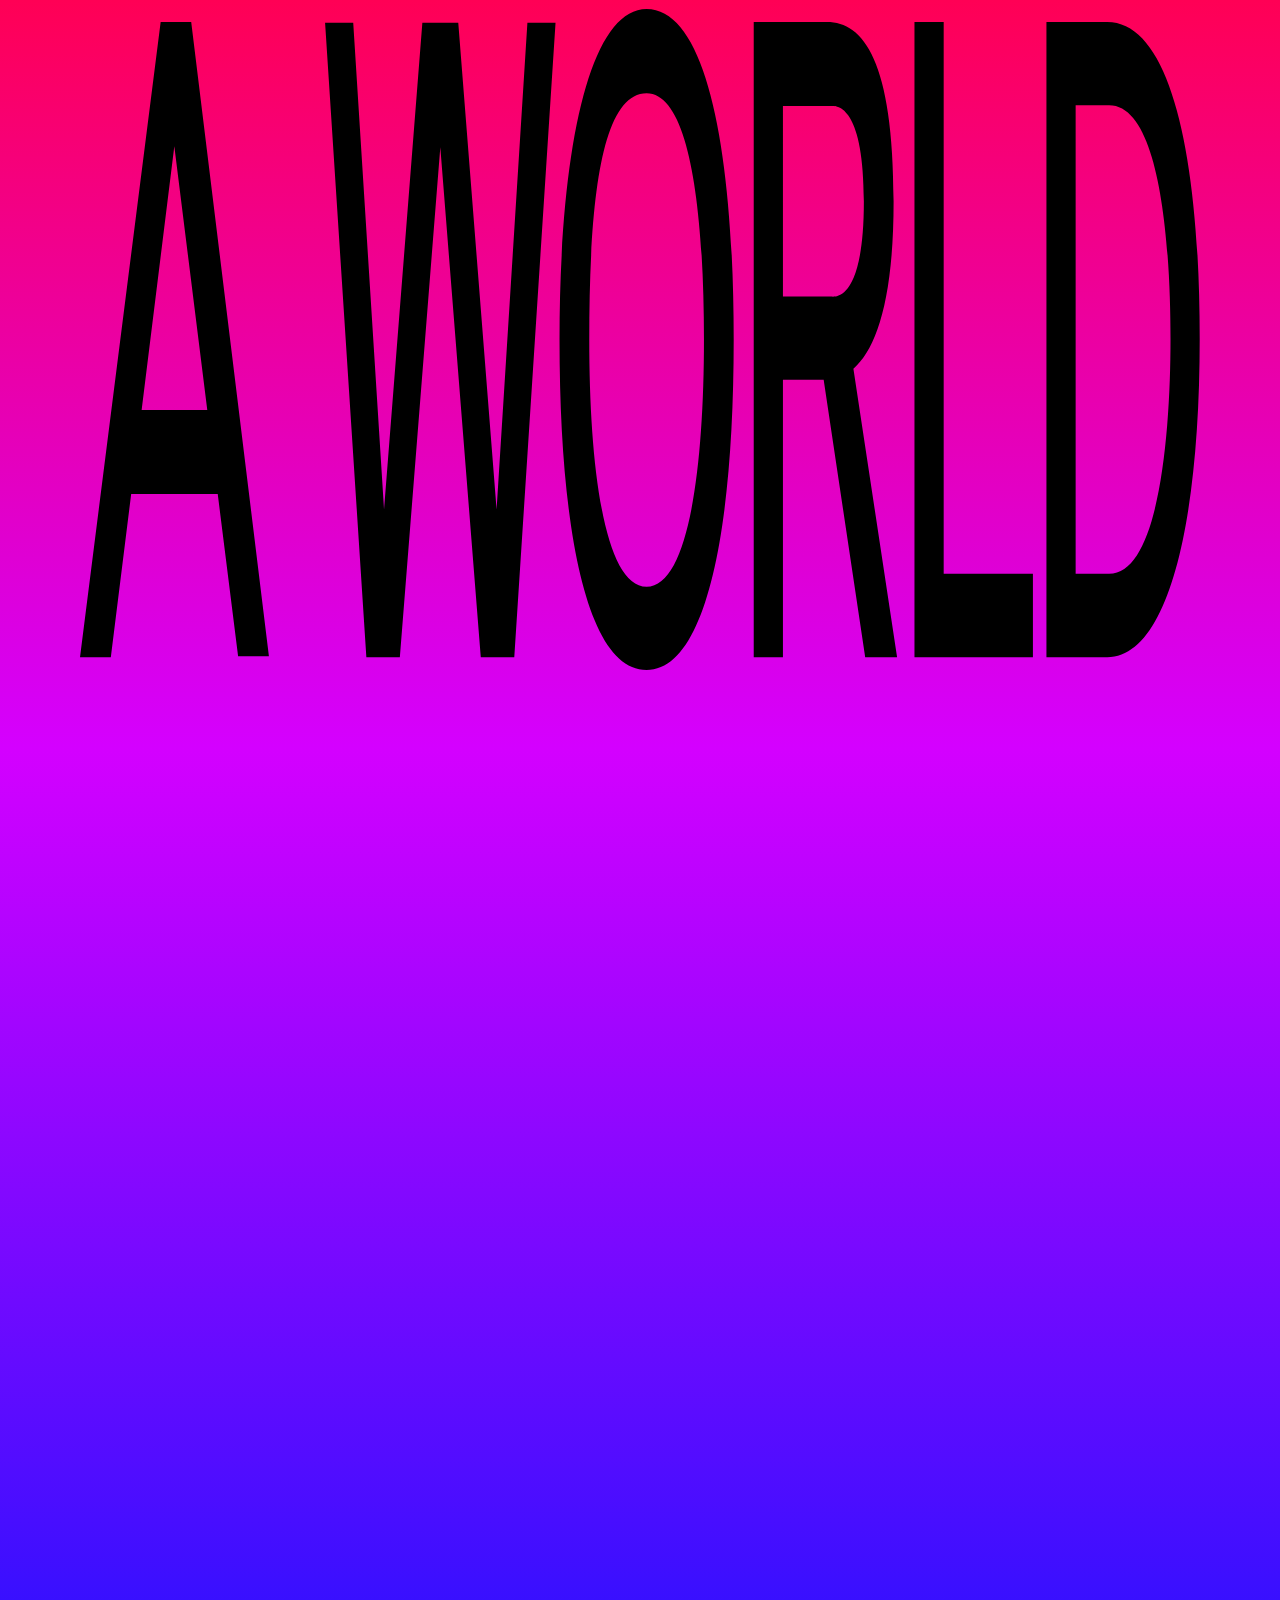
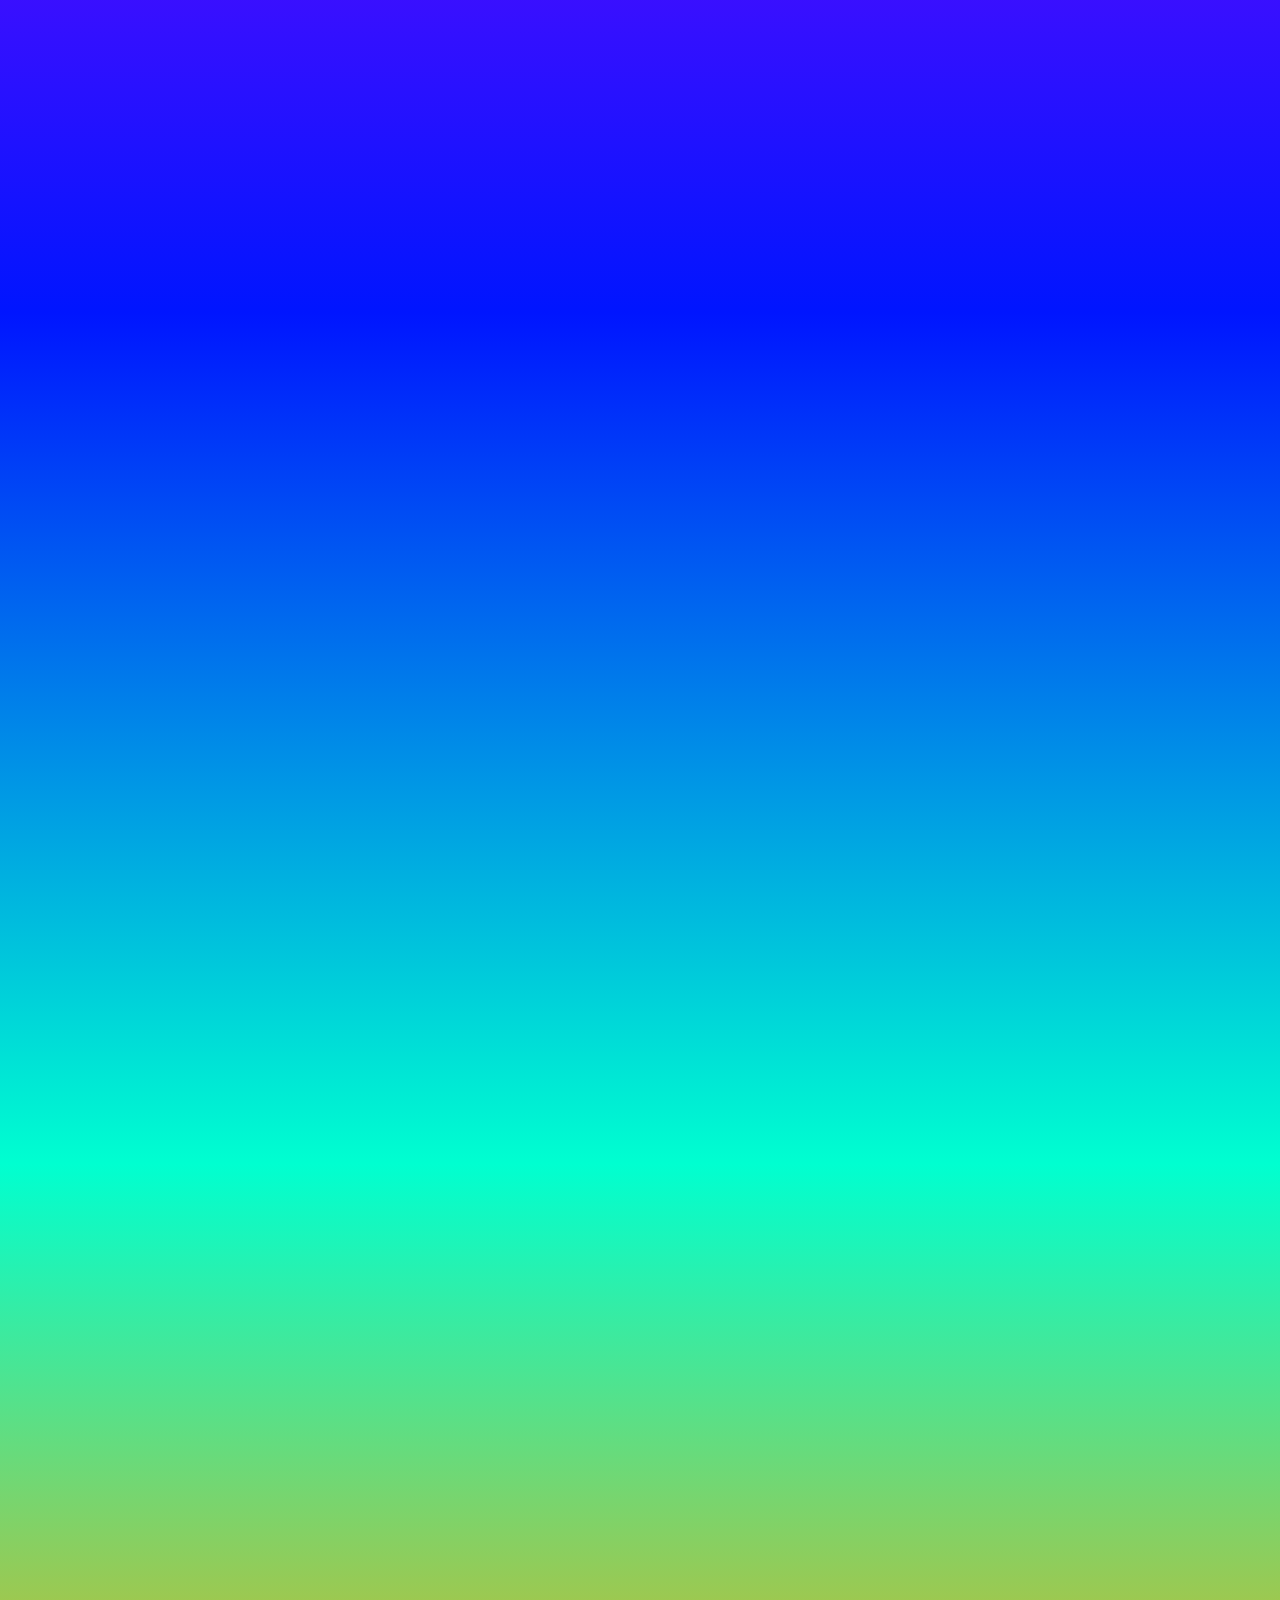
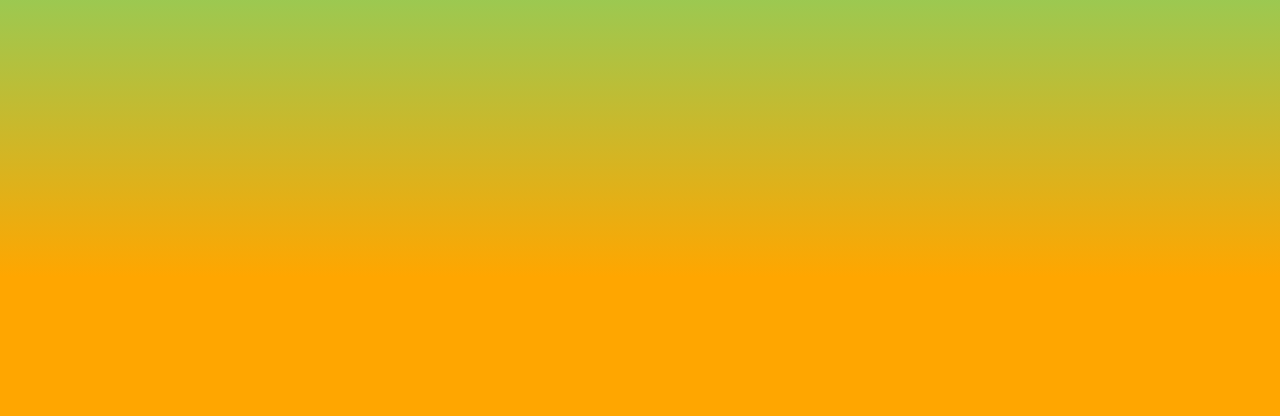
<file: a world.html>
<!doctype html>
<html lang="en">
  <head>
    <meta charset="UTF-8" />
    <meta name="viewport" content="width=device-width, initial-scale=1.0" />

    <title>ADHD world</title>
    <link rel="preconnect" href="https://fonts.googleapis.com" />
    <link rel="preconnect" href="https://fonts.gstatic.com" crossorigin />
    <link
      href="https://fonts.googleapis.com/css2?family=Cossette+Texte:wght@400;700&family=Dongle&family=Outfit:wght@100..900&family=Roboto+Flex:opsz,wght,XOPQ,XTRA,YOPQ,YTDE,YTFI,YTLC,YTUC@8..144,100..1000,96,468,79,-203,738,514,712&display=swap"
      rel="stylesheet"
    />
    <link rel="stylesheet" href="ADHD.css" />
    <style>
      body {
        overflow-x: hidden;
        overflow-y: scroll;
        background: linear-gradient(
          180deg,
          #f05 0.01%,
          #d400ff 20.67%,
          #0015ff 52.88%,
          #00ffd0 76.44%,
          #ffa600 96.15%
        );
        height: 400vh;
        font-family: "Cossette Texte";
      }

      canvas {
        display: block;
        position: fixed;
        top: 0;
        left: 0;
      }
    </style>
  </head>
  <body>
    <button class="worldButton" type="button"><img src="aworld.svg" /></button>
  </body>
</html>
</file>
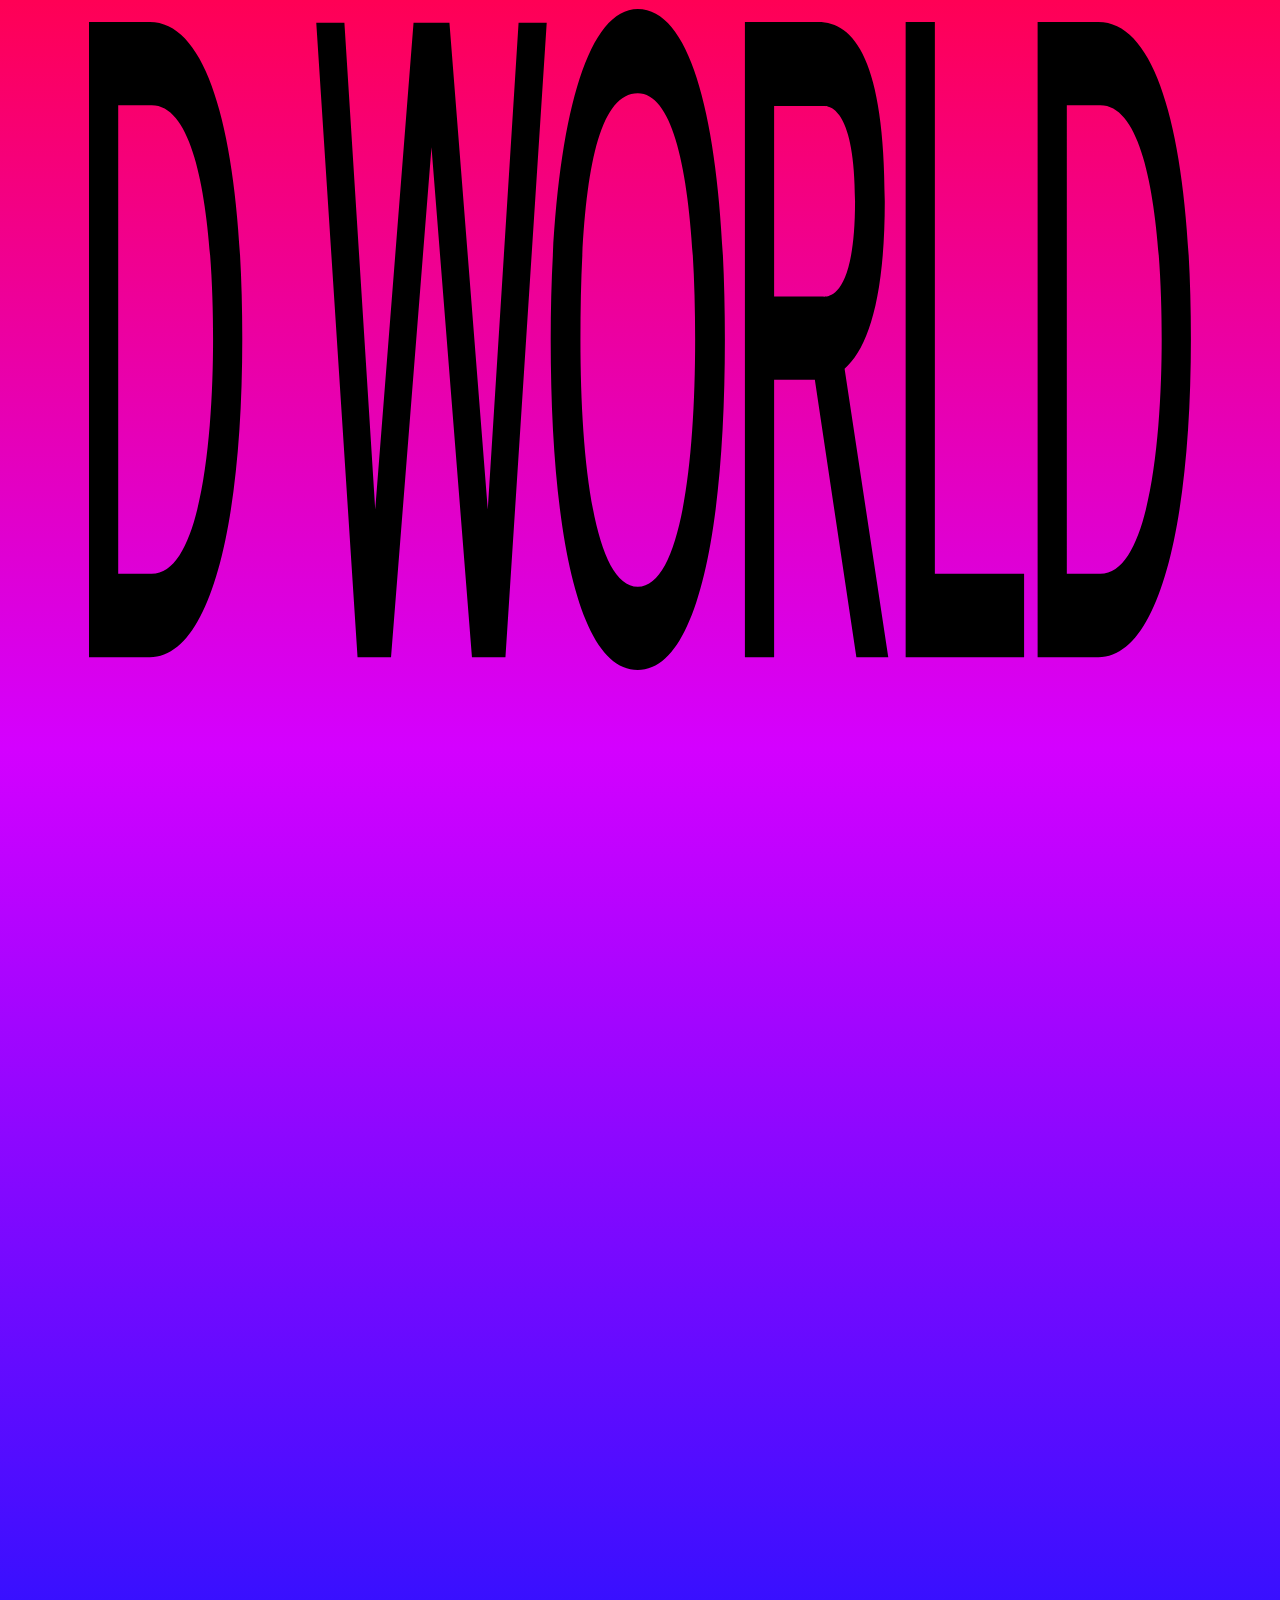
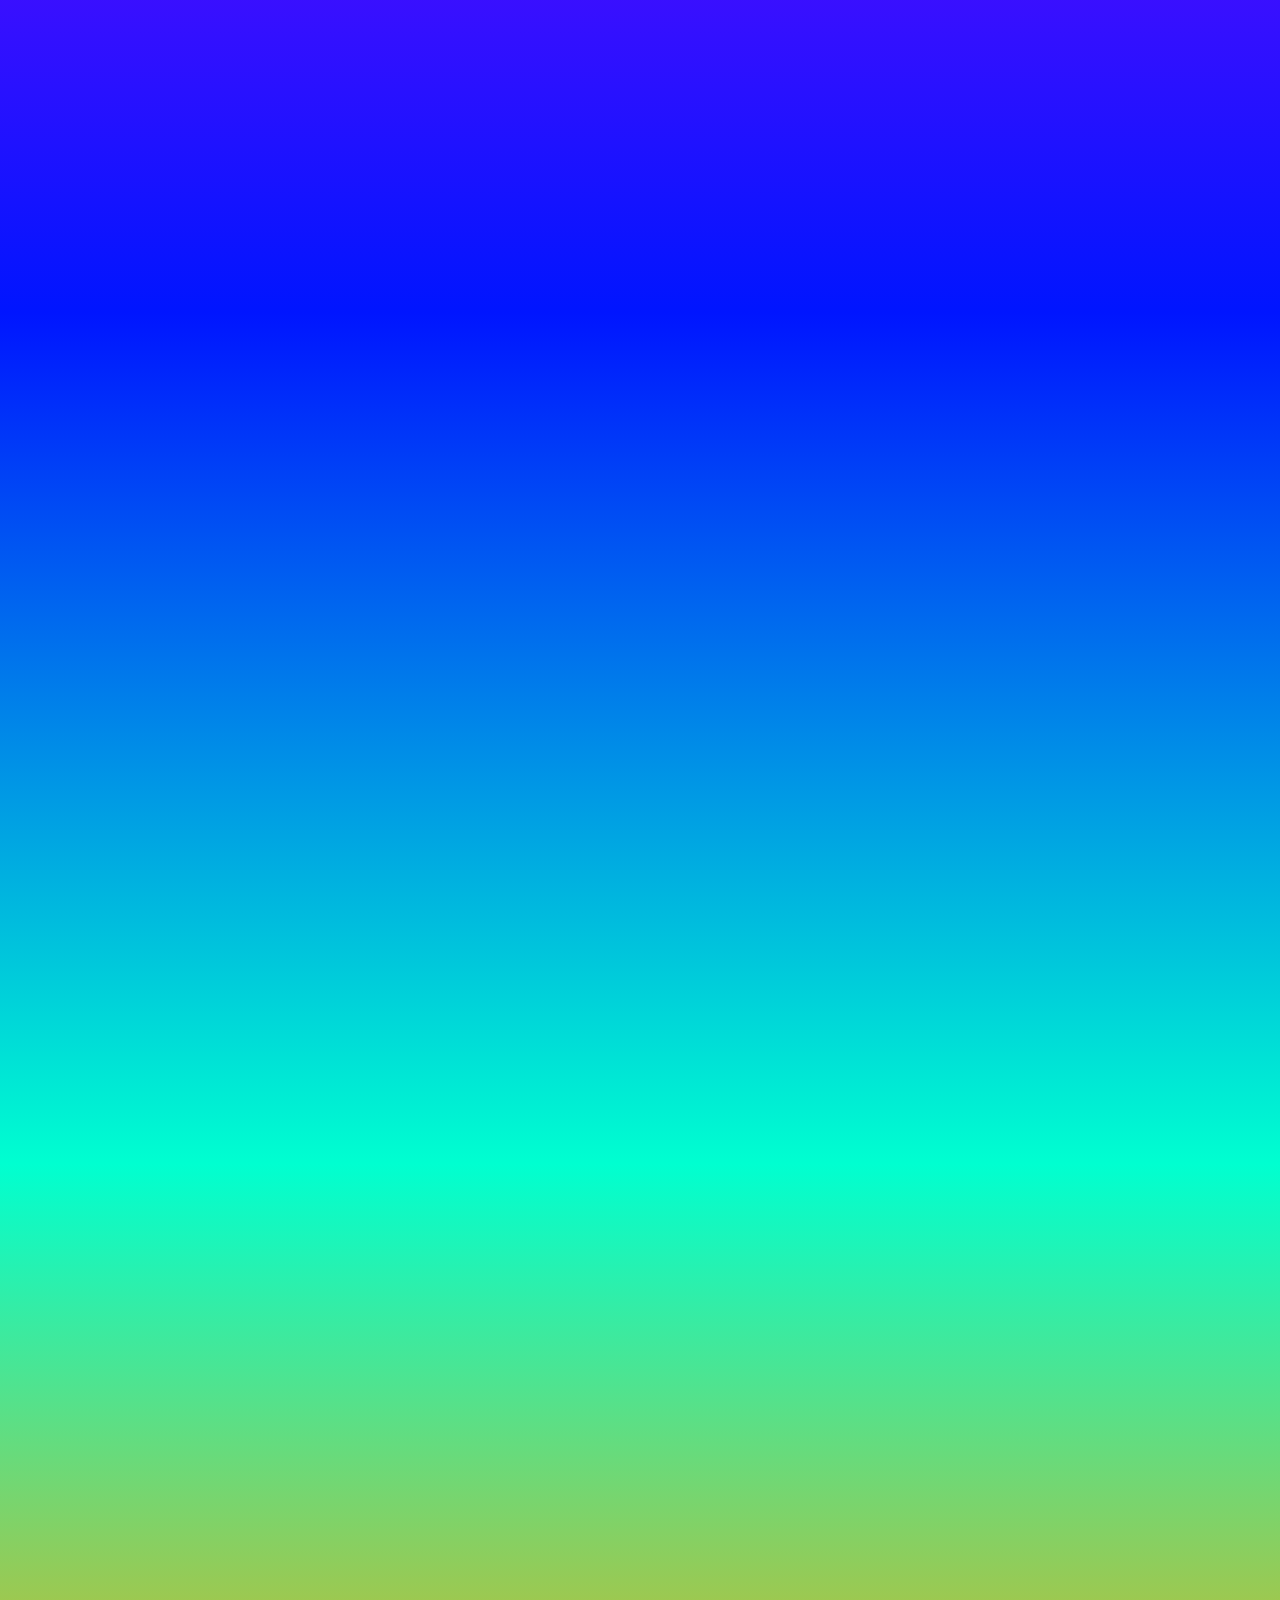
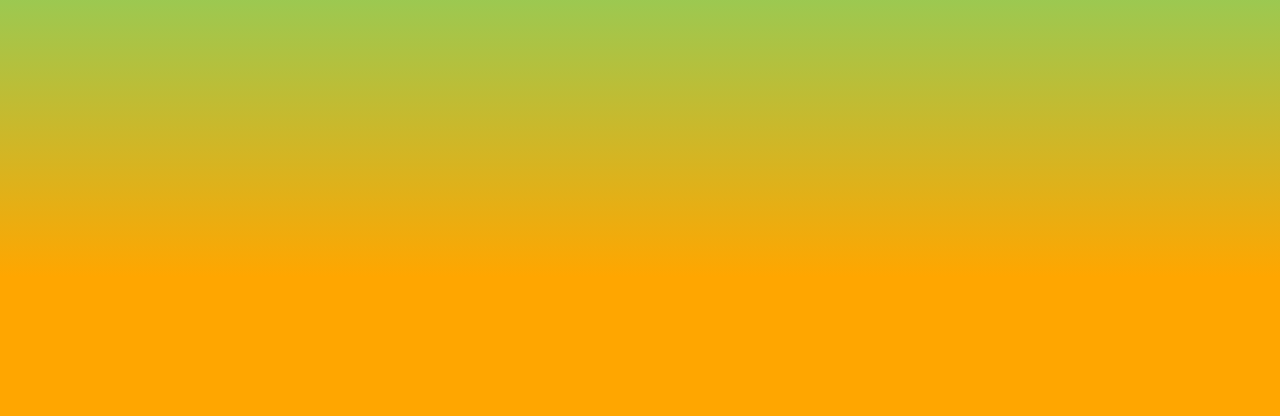
<file: D world.html>
<!doctype html>
<html lang="en">
  <head>
    <meta charset="UTF-8" />
    <meta name="viewport" content="width=device-width, initial-scale=1.0" />

    <title>ADHD world</title>
    <link rel="preconnect" href="https://fonts.googleapis.com" />
    <link rel="preconnect" href="https://fonts.gstatic.com" crossorigin />
    <link
      href="https://fonts.googleapis.com/css2?family=Cossette+Texte:wght@400;700&family=Dongle&family=Outfit:wght@100..900&family=Roboto+Flex:opsz,wght,XOPQ,XTRA,YOPQ,YTDE,YTFI,YTLC,YTUC@8..144,100..1000,96,468,79,-203,738,514,712&display=swap"
      rel="stylesheet"
    />
    <link rel="stylesheet" href="ADHD.css" />
    <style>
      body {
        overflow-x: hidden;
        overflow-y: scroll;
        background: linear-gradient(
          180deg,
          #f05 0.01%,
          #d400ff 20.67%,
          #0015ff 52.88%,
          #00ffd0 76.44%,
          #ffa600 96.15%
        );
        height: 400vh;
        font-family: "Cossette Texte";
      }

      canvas {
        display: block;
        position: fixed;
        top: 0;
        left: 0;
      }
    </style>
  </head>
  <body>
    <button class="worldButton" type="button"><img src="dworld.svg" /></button>
  </body>
</html>
</file>
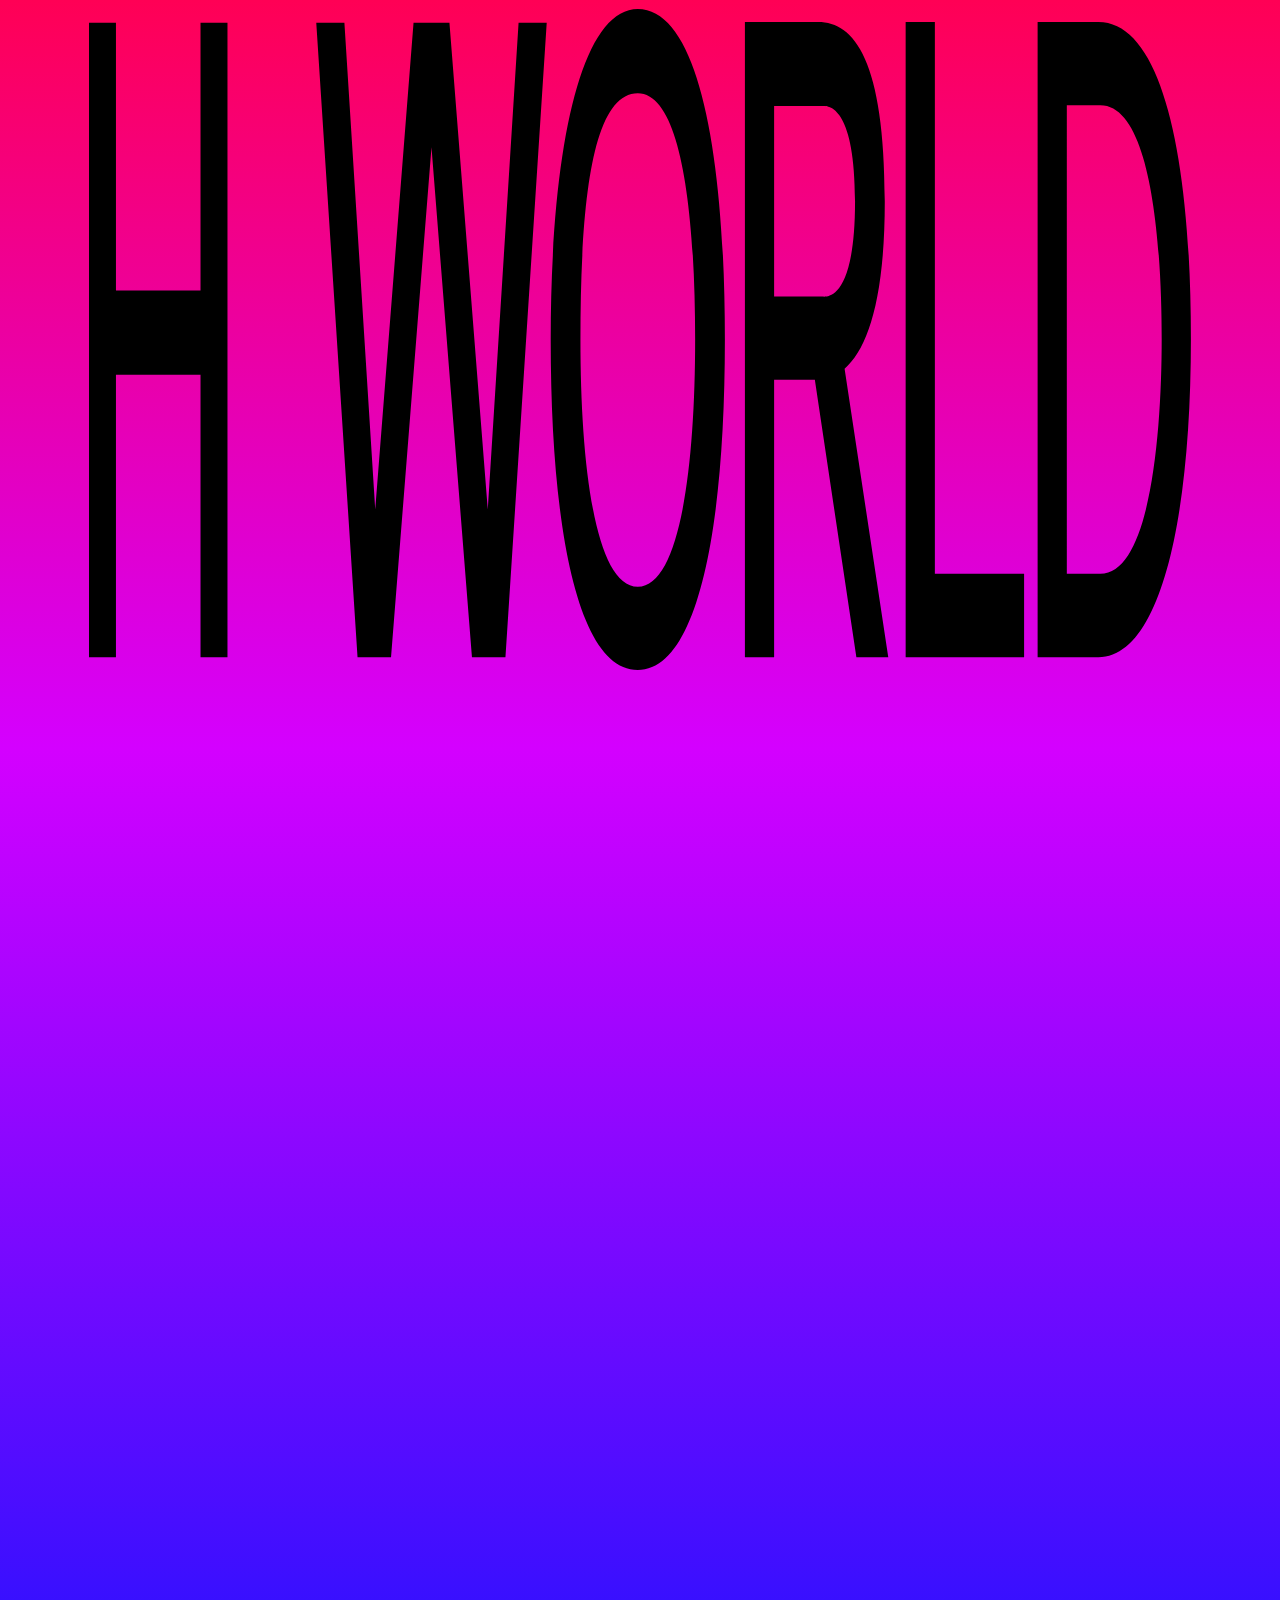
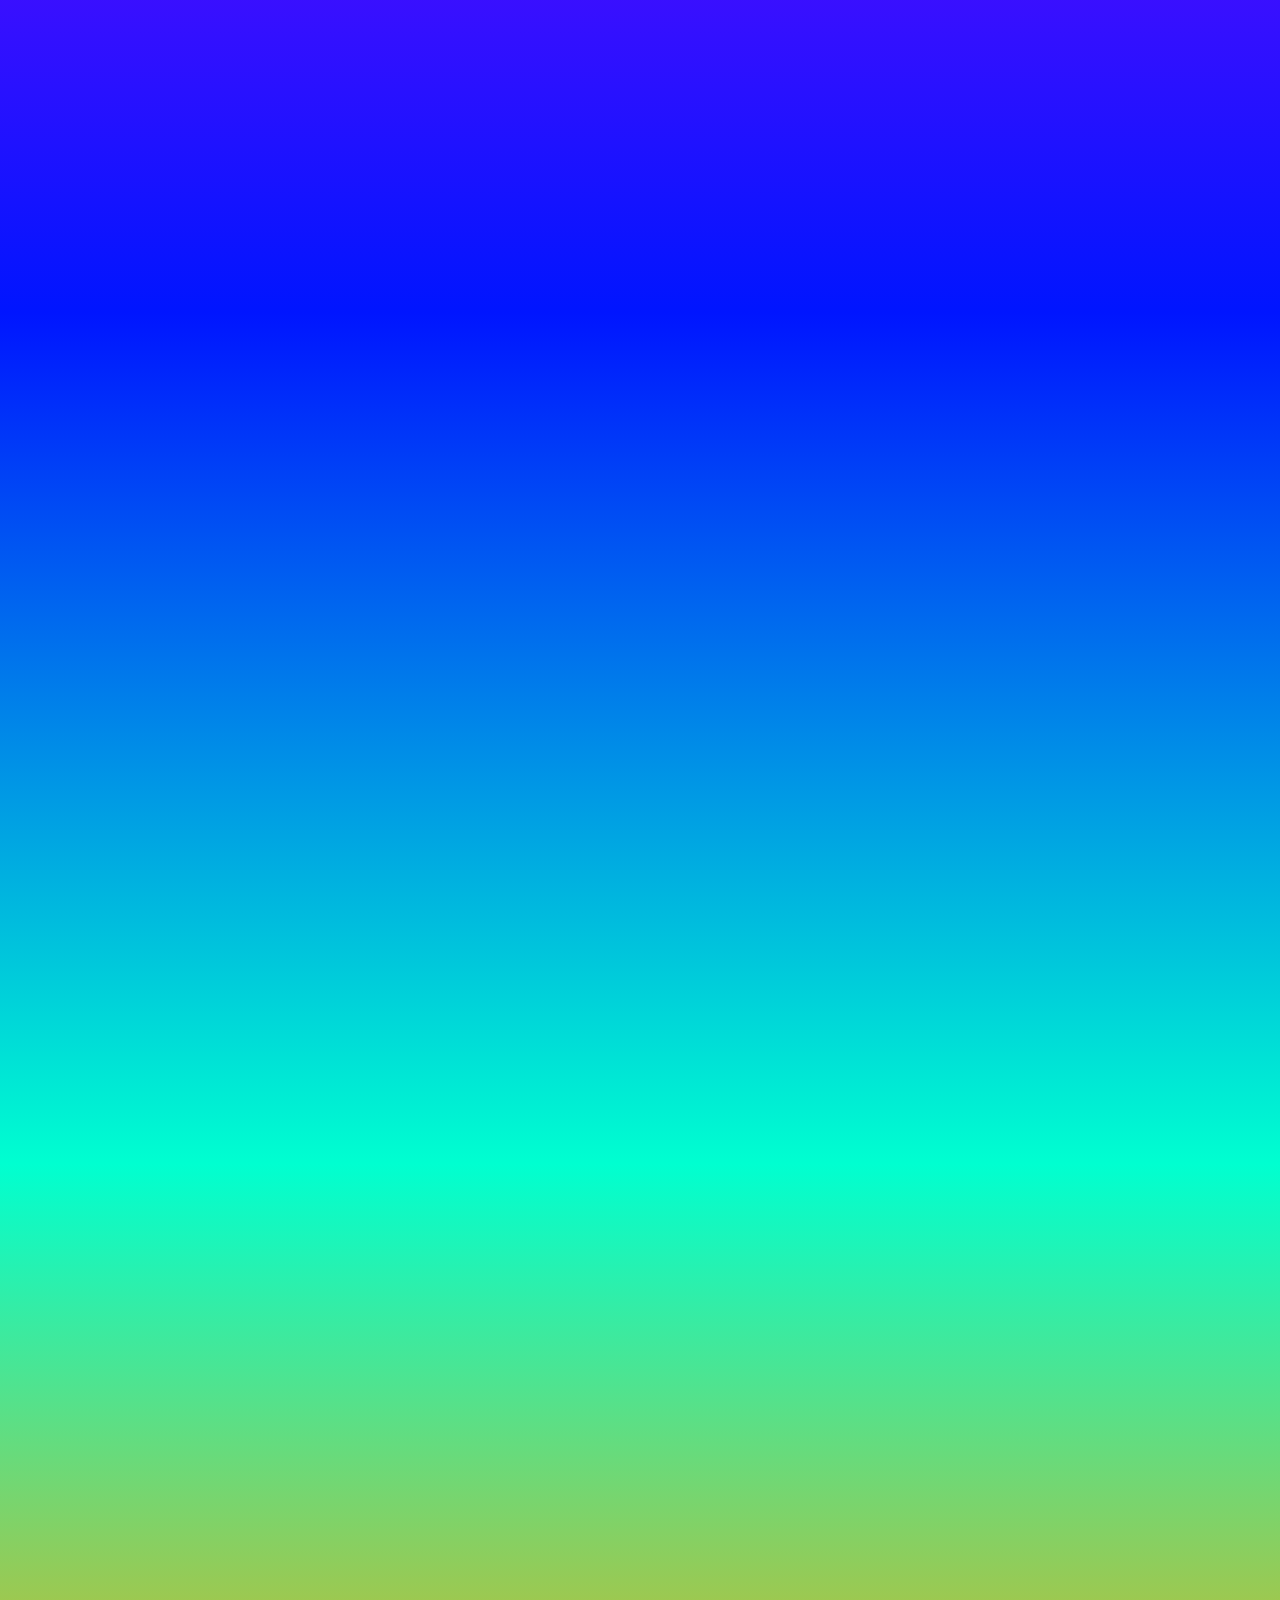
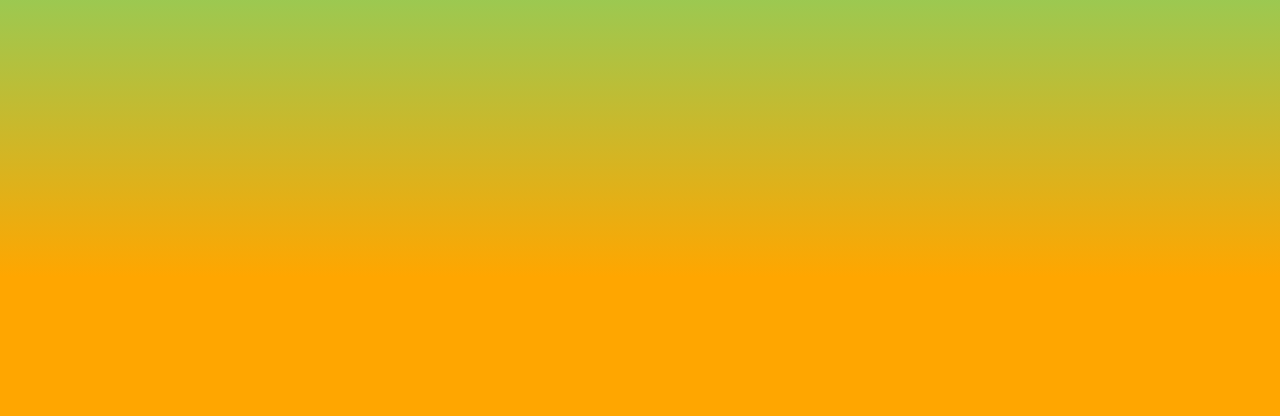
<file: h world.html>
<!doctype html>
<html lang="en">
  <head>
    <meta charset="UTF-8" />
    <meta name="viewport" content="width=device-width, initial-scale=1.0" />

    <title>ADHD world</title>
    <link rel="preconnect" href="https://fonts.googleapis.com" />
    <link rel="preconnect" href="https://fonts.gstatic.com" crossorigin />
    <link
      href="https://fonts.googleapis.com/css2?family=Cossette+Texte:wght@400;700&family=Dongle&family=Outfit:wght@100..900&family=Roboto+Flex:opsz,wght,XOPQ,XTRA,YOPQ,YTDE,YTFI,YTLC,YTUC@8..144,100..1000,96,468,79,-203,738,514,712&display=swap"
      rel="stylesheet"
    />
    <link rel="stylesheet" href="ADHD.css" />
    <style>
      body {
        overflow-x: hidden;
        overflow-y: scroll;
        background: linear-gradient(
          180deg,
          #f05 0.01%,
          #d400ff 20.67%,
          #0015ff 52.88%,
          #00ffd0 76.44%,
          #ffa600 96.15%
        );
        height: 400vh;
        font-family: "Cossette Texte";
      }

      canvas {
        display: block;
        position: fixed;
        top: 0;
        left: 0;
      }
    </style>
  </head>
  <body>
    <button class="worldButton" type="button"><img src="hworld.svg" /></button>
  </body>
</html>
</file>
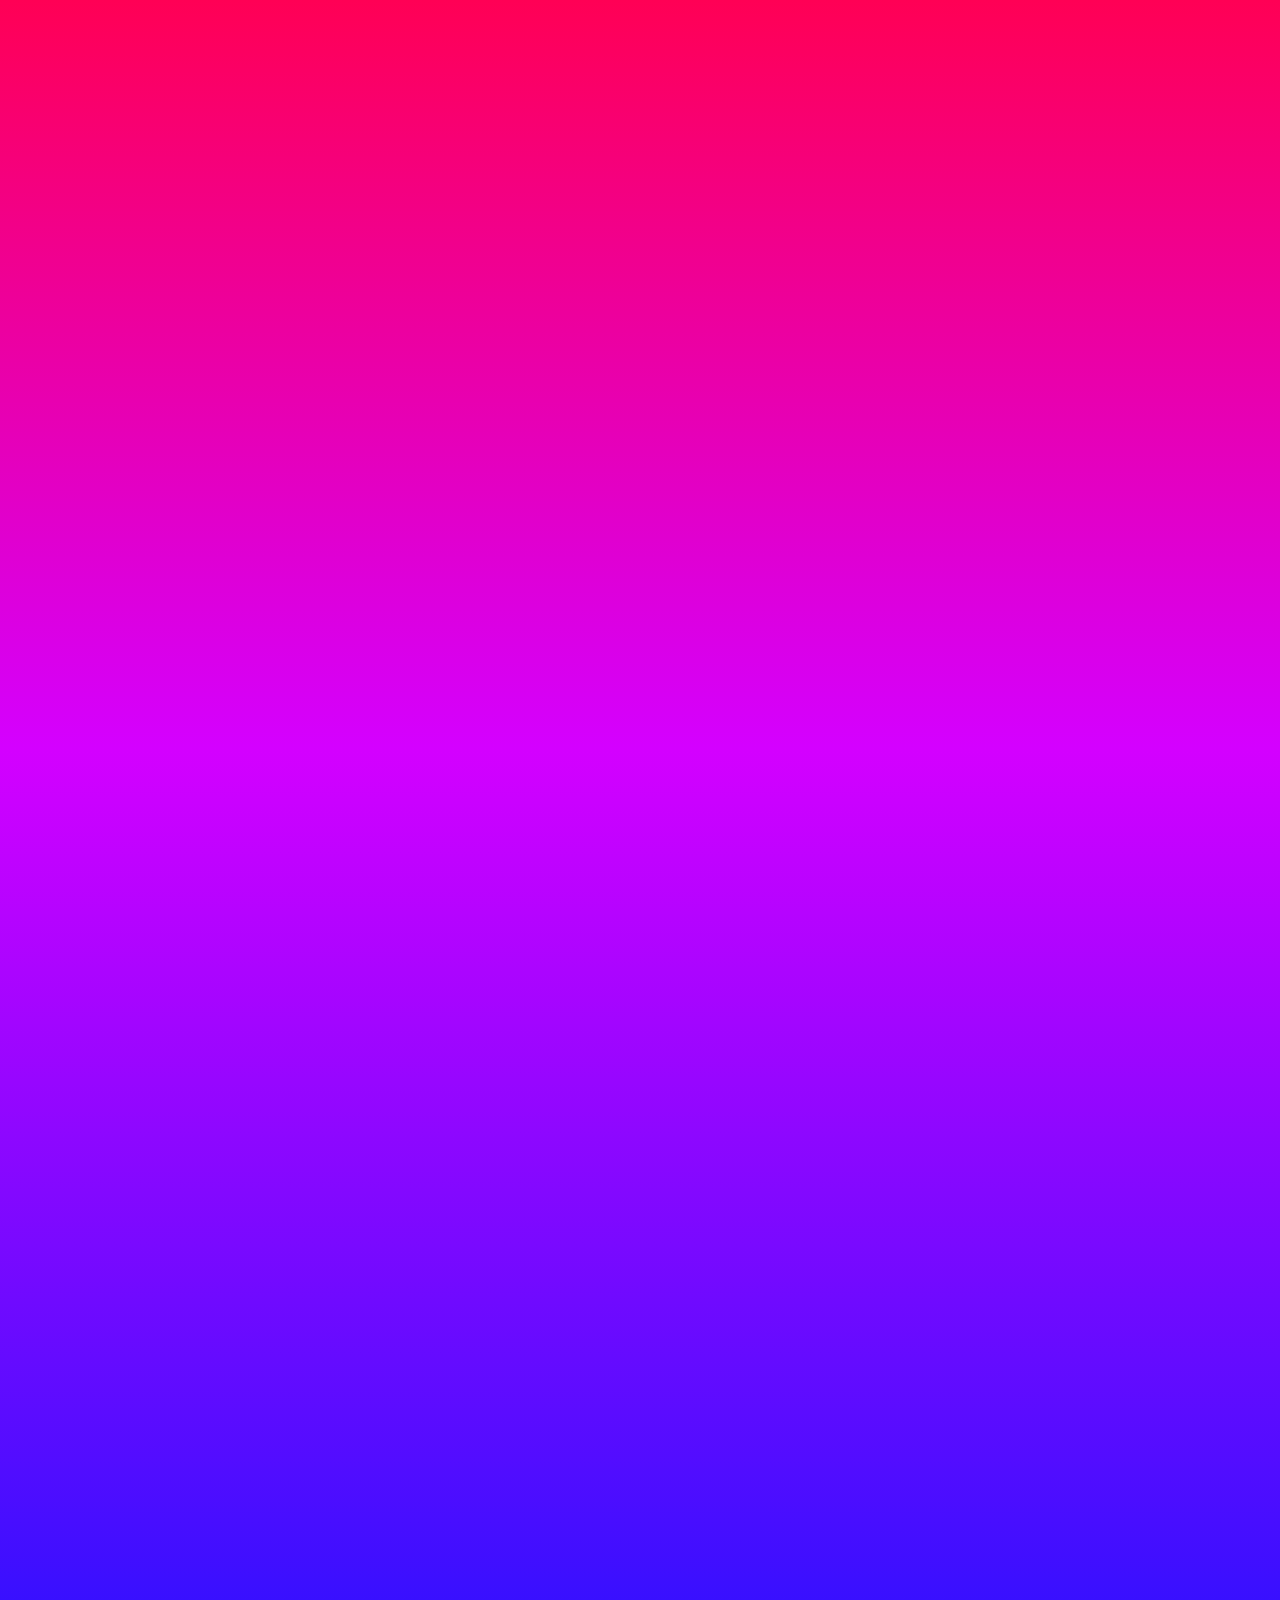
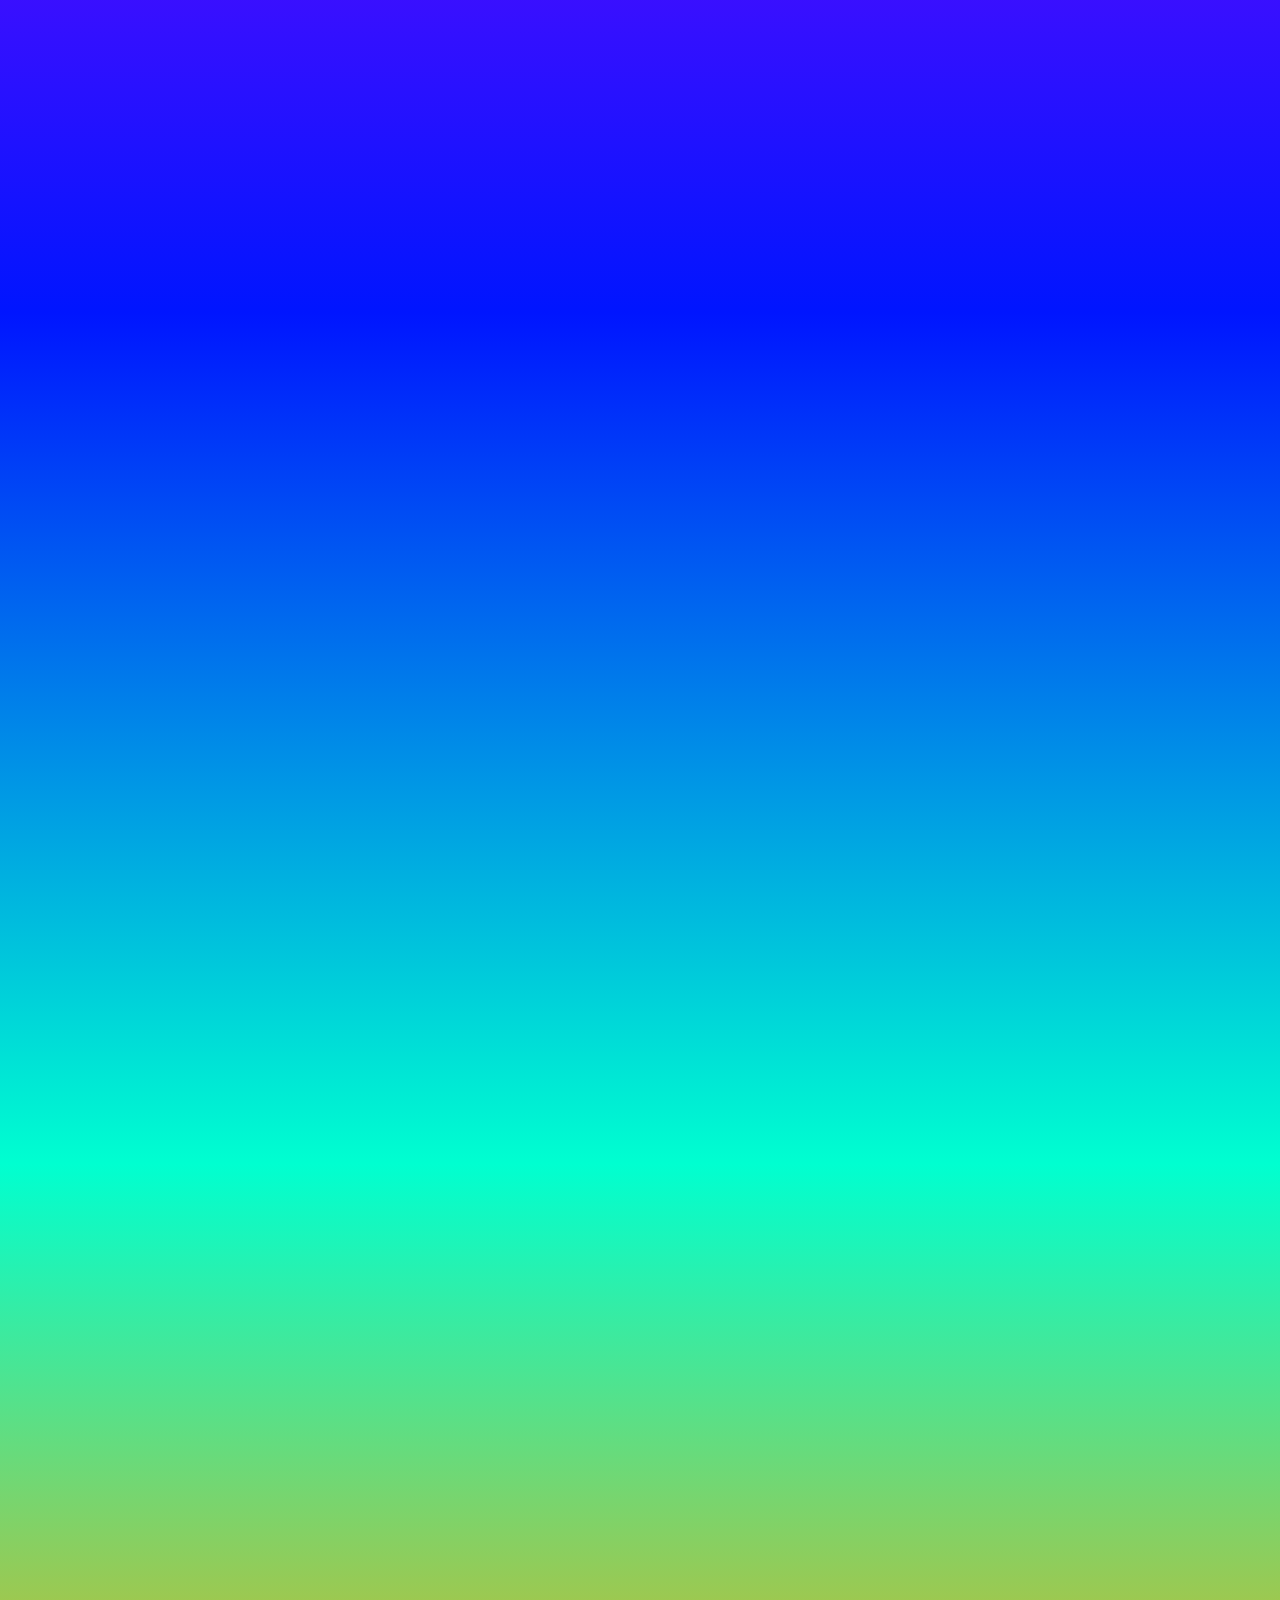
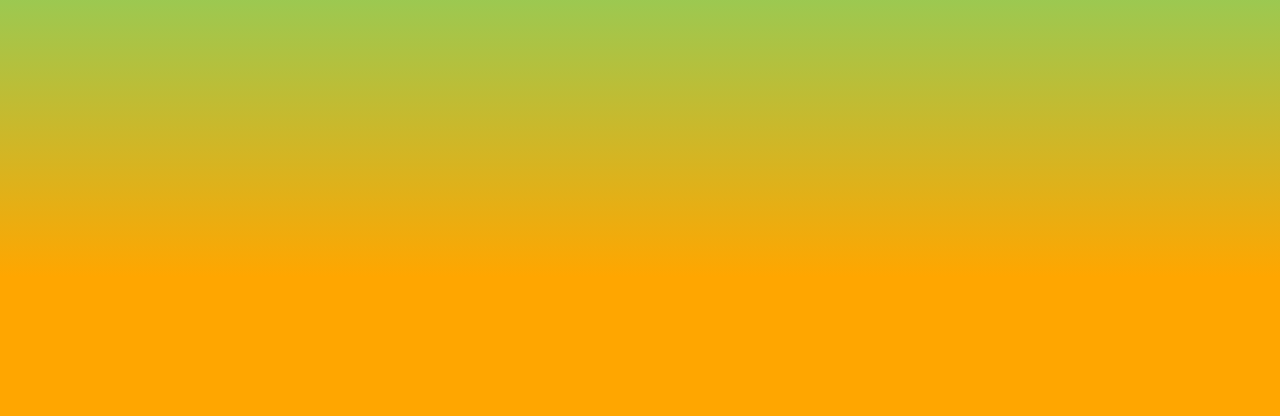
<file: newball.html>
<!doctype html>
<html lang="en">
  <head>
    <meta charset="UTF-8" />
    <meta name="viewport" content="width=device-width, initial-scale=1.0" />
    <title>new world</title>
    <link rel="preconnect" href="https://fonts.googleapis.com" />
    <link rel="preconnect" href="https://fonts.gstatic.com" crossorigin />
    <link
      href="https://fonts.googleapis.com/css2?family=Cossette+Texte:wght@400;700&family=Dongle&family=Outfit:wght@100..900&family=Roboto+Flex:opsz,wght,XOPQ,XTRA,YOPQ,YTDE,YTFI,YTLC,YTUC@8..144,100..1000,96,468,79,-203,738,514,712&display=swap"
      rel="stylesheet"
    />
    <link rel="stylesheet" href="ADHD.css" />
    <style>
      body {
        overflow-x: hidden;
        overflow-y: scroll;
        background: linear-gradient(
          180deg,
          #f05 0.01%,
          #d400ff 20.67%,
          #0015ff 52.88%,
          #00ffd0 76.44%,
          #ffa600 96.15%
        );
        height: 400vh;
        font-family: "Cossette Texte";
      }

      #header h1 {
        font-family: "Cossette Texte";
        font-size: 50px;
      }

      canvas {
        display: block;
        position: fixed;
        top: 0;
        left: 0;
      }
    </style>
  </head>
  <body></body>
</html>
</file>
<file: ADHD.css>
.makeB {
  position: fixed;
  left: 50%;
  top: 90%;
  transform: translate(-50%, -50%);
  display: inline-flex;
  padding: 13.62px;
  justify-content: center;
  align-items: center;
  gap: 13.62px;
  border-radius: 13.62px;
  border: none;
  background: rgba(255, 255, 255, 0.6);
  box-shadow: 0 6.81px 6.81px 0 rgba(0, 0, 0, 0.25);
}
.makeB :active {
  background: rgba(255, 255, 255, 0.9);
  cursor: pointer;
}

.worldButton {
  border: none;
  background: rgba(255, 255, 255, 0);
  position: absolute;
  left: 50%;
  transform: translate(-50%, 0%);
}
</file>
